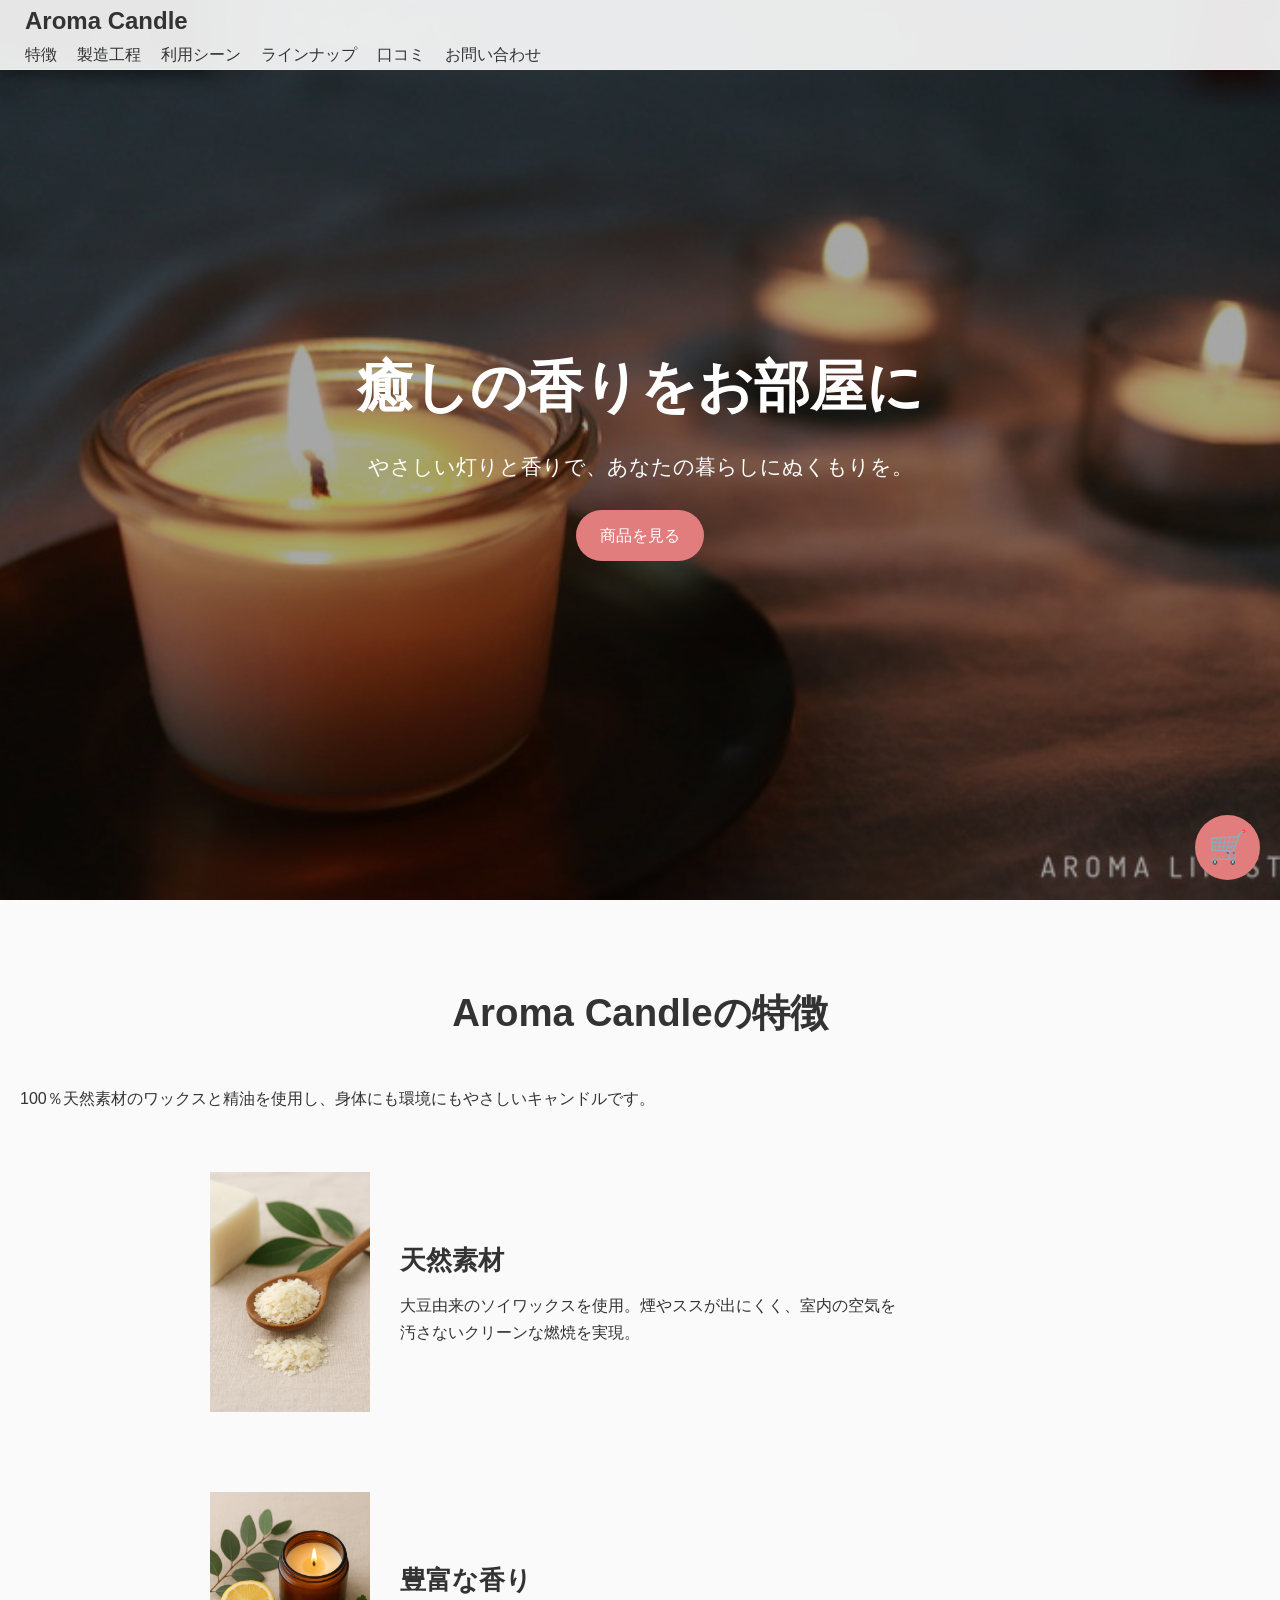
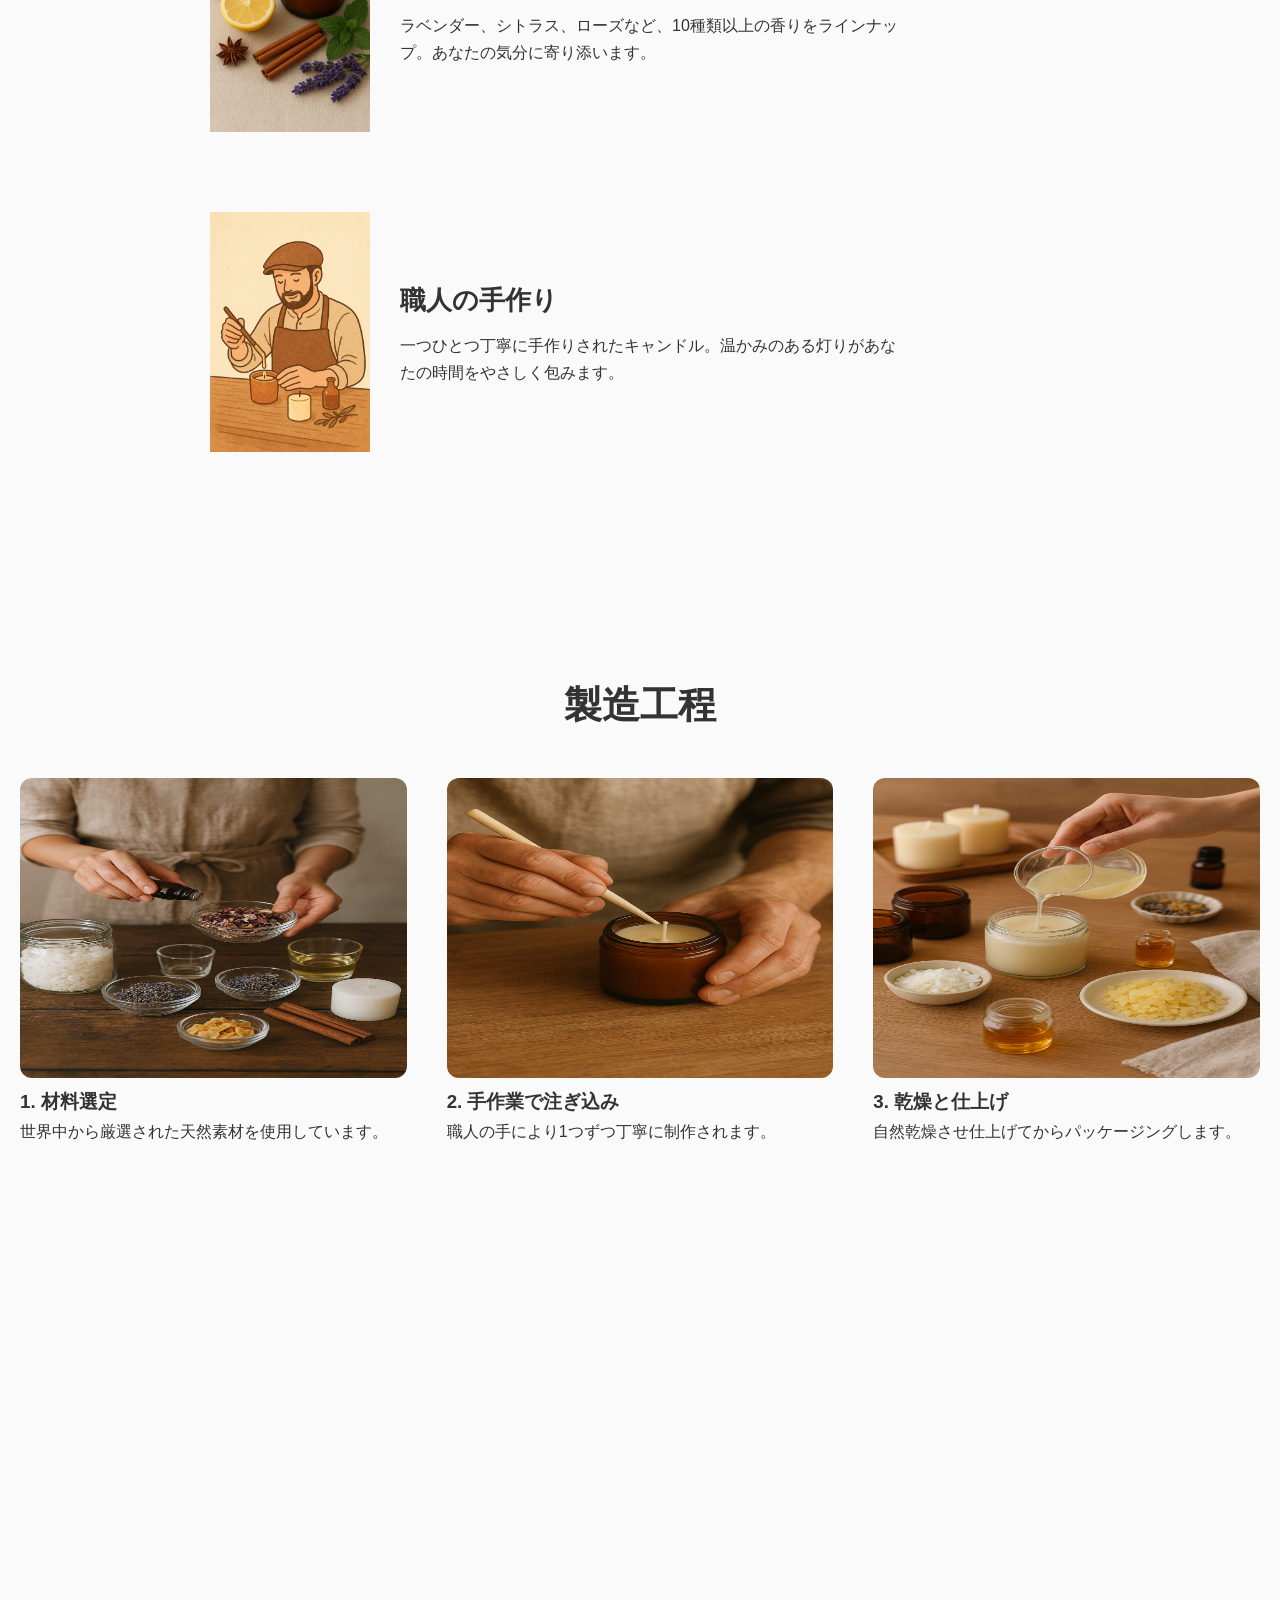
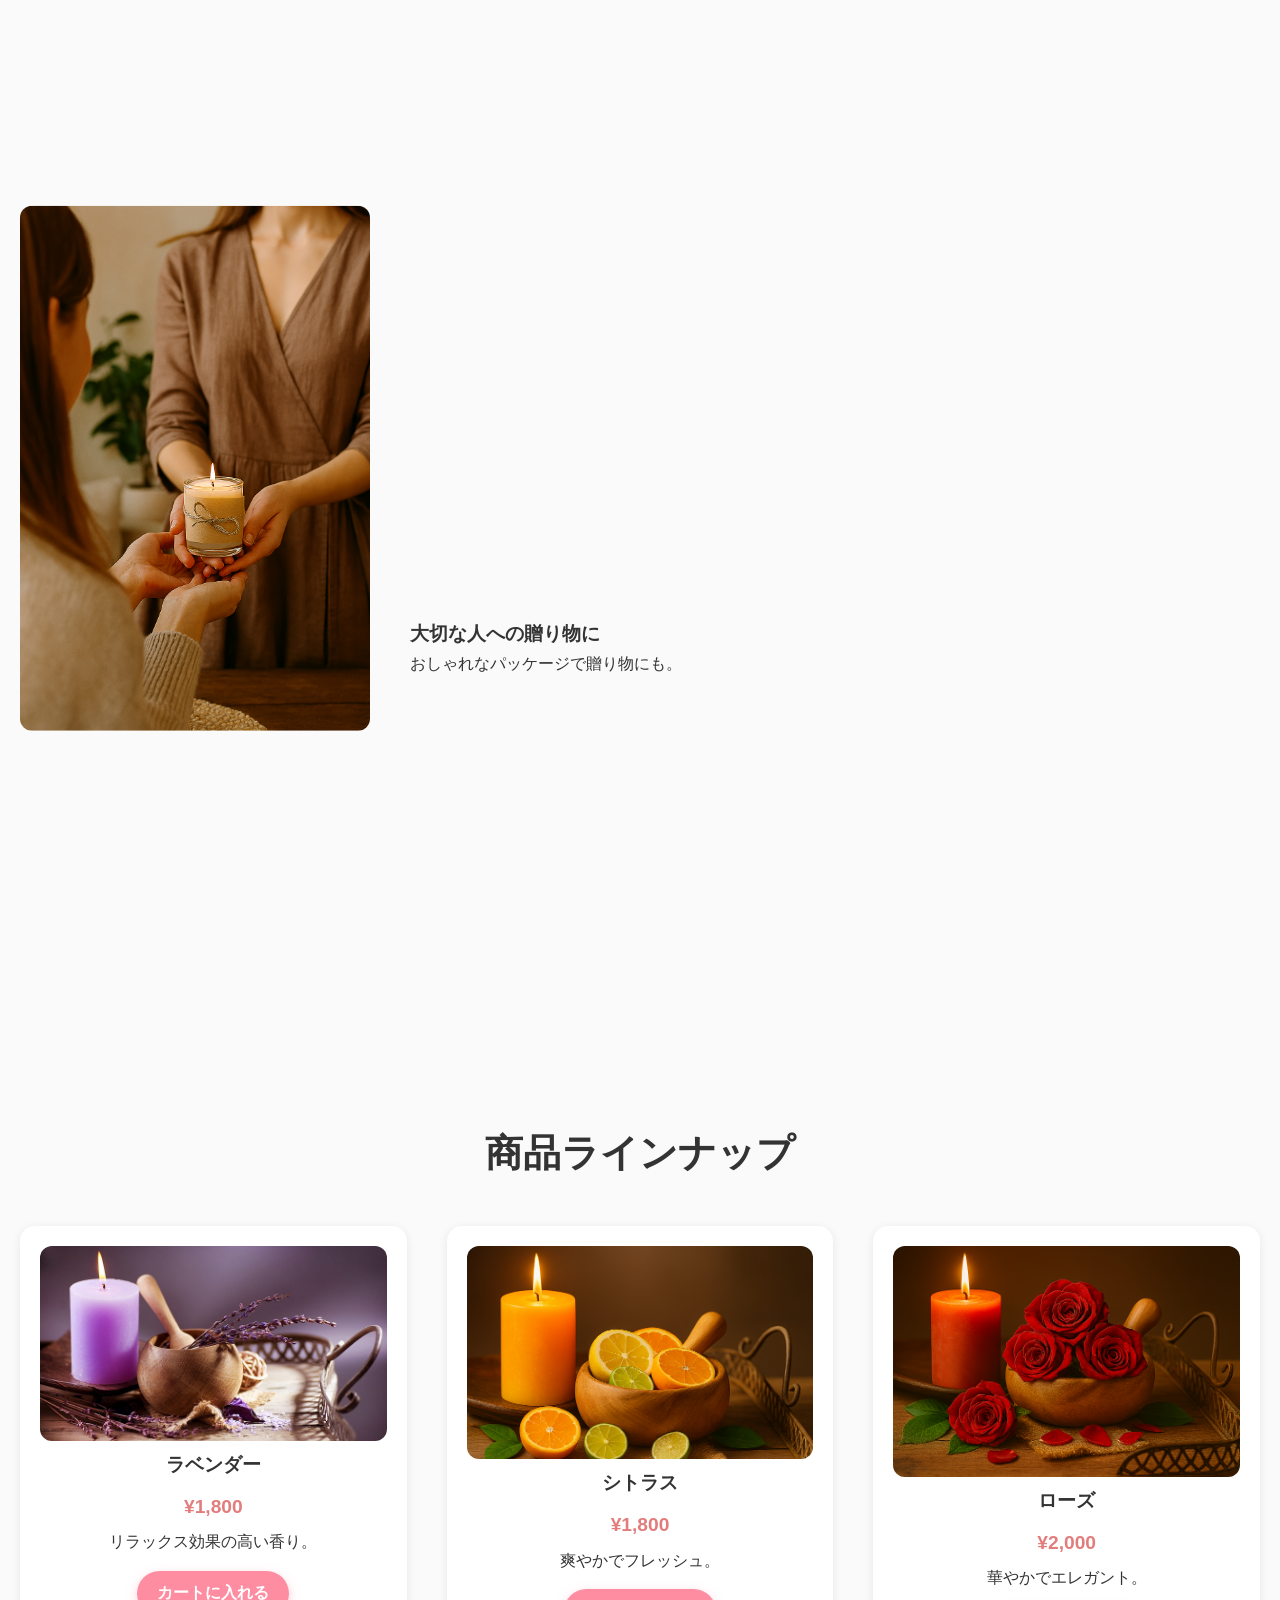
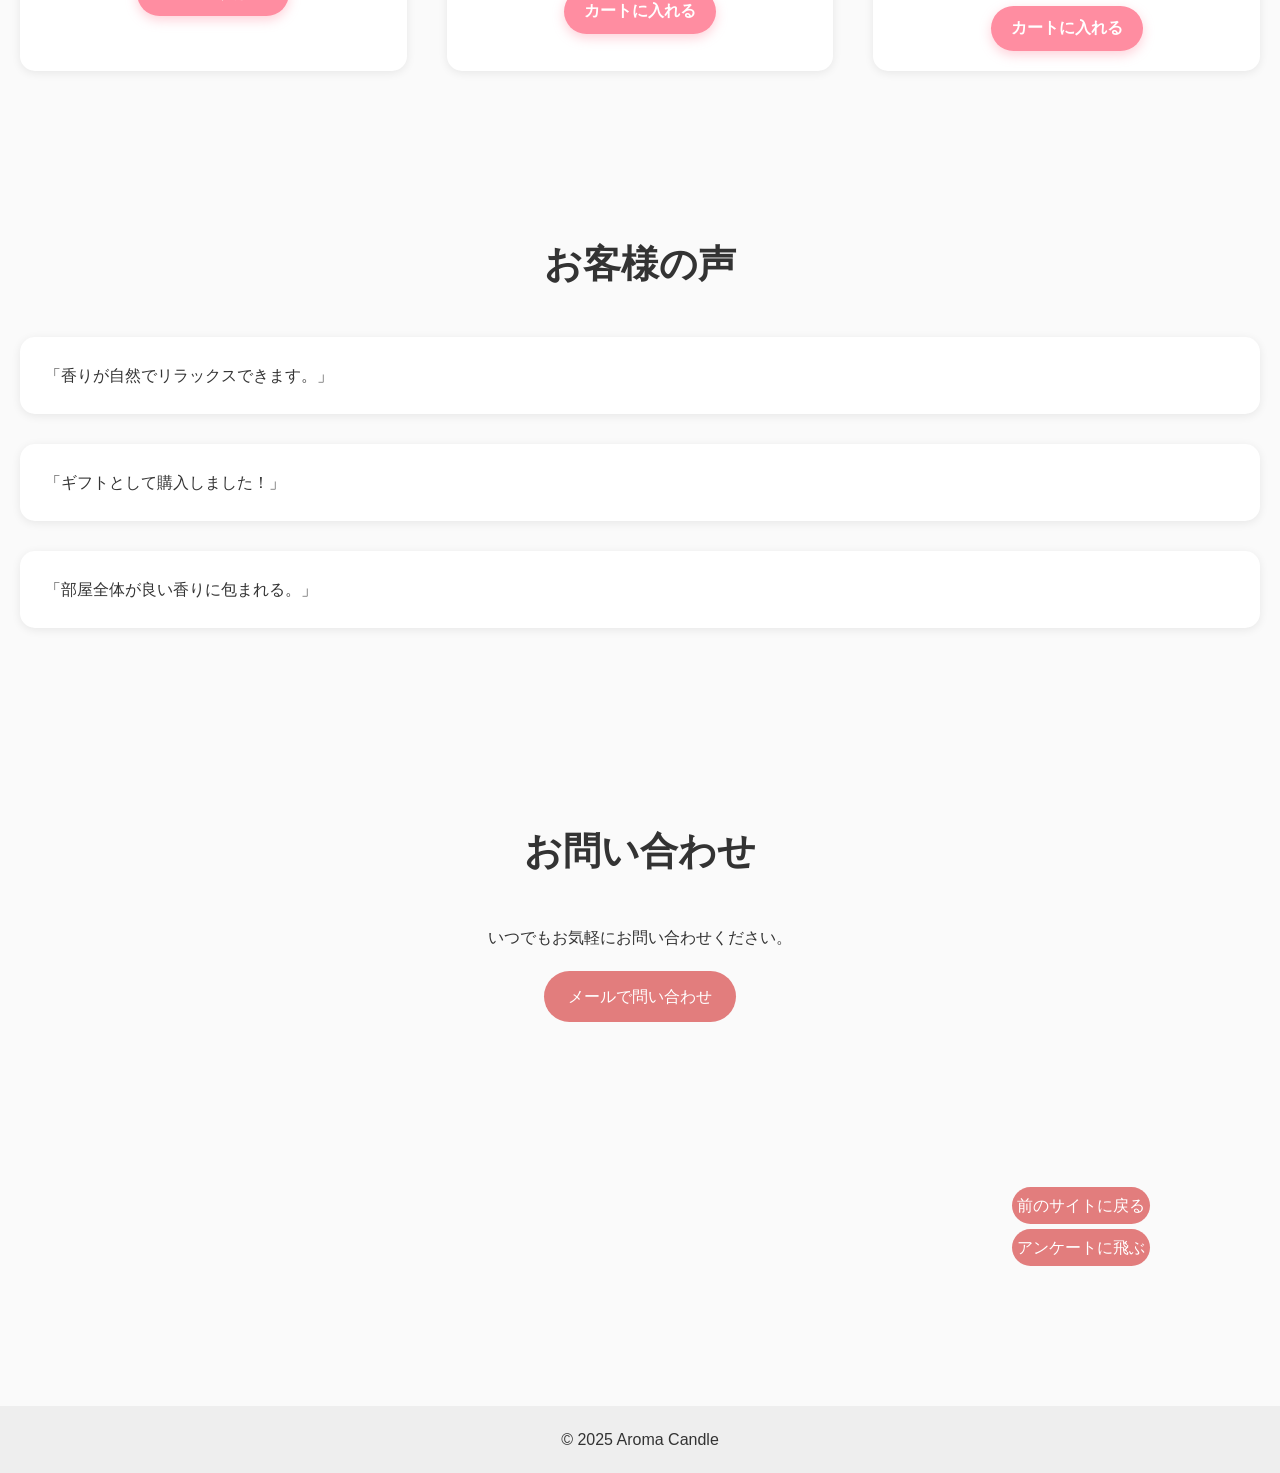
<file: index.html>
<!DOCTYPE html>
<html lang="ja">
<head>
  <meta charset="UTF-8">
  <meta name="viewport" content="width=device-width, initial-scale=1.0">
  <title>Aroma Candle – 癒しの香り</title>
  <link rel="stylesheet" href="./css/style.css">
</head>
<body>

  <!-- ヘッダー -->
  <header class="header">
    <div class="container">
      <h1 class="logo">Aroma Candle</h1>
      <div id="hamburger">☰</div>
      <ul class="nav-links">
        <li><a href="#about">特徴</a></li>
        <li><a href="#process">製造工程</a></li>
        <li><a href="#scene">利用シーン</a></li>
        <li><a href="#lineup">ラインナップ</a></li>
        <li><a href="#review">口コミ</a></li>
        <li><a href="#contact">お問い合わせ</a></li>
      </ul>
    </div>
  </header>

  <!-- カートアイコン -->
  <div id="cart-icon">🛒</div>

  <!-- メインビジュアル -->
  <section class="hero parallax-bg" style="background-image:url('./image/home-img.jpg');">
    <div class="hero-content fade-in">
      <h2>癒しの香りをお部屋に</h2>
      <p>やさしい灯りと香りで、あなたの暮らしにぬくもりを。</p>
      <a href="#lineup" class="btn">商品を見る</a>
    </div>
  </section>

  <!-- 特徴 -->
  <section id="about" class="about section">
    <h2 class="section-title fade-in">Aroma Candleの特徴</h2>
    <p class="section-desc fade-in">
      100％天然素材のワックスと精油を使用し、身体にも環境にもやさしいキャンドルです。
    </p>

    <div class="feature-block fade-in">
      <img src="./image/tennen.png" alt="">
      <div class="feature-text">
        <h3>天然素材</h3>
        <p>大豆由来のソイワックスを使用。煙やススが出にくく、室内の空気を汚さないクリーンな燃焼を実現。</p>
      </div>
    </div>

    <div class="feature-block fade-in">
      <img src="./image/kaori.png" alt="">
      <div class="feature-text">
        <h3>豊富な香り</h3>
        <p>ラベンダー、シトラス、ローズなど、10種類以上の香りをラインナップ。あなたの気分に寄り添います。</p>
      </div>
    </div>

    <div class="feature-block fade-in">
      <img src="./image/shokunin.png" alt="">
      <div class="feature-text">
        <h3>職人の手作り</h3>
        <p>一つひとつ丁寧に手作りされたキャンドル。温かみのある灯りがあなたの時間をやさしく包みます。</p>
      </div>
    </div>
  </section>

  <!-- 製造工程 -->
  <section id="process" class="process section">
    <h2 class="section-title fade-in">製造工程</h2>
    <div class="steps">
      <div class="step zoom-in">
        <img src="./image/select.png" alt="">
        <h3>1. 材料選定</h3>
        <p>世界中から厳選された天然素材を使用しています。</p>
      </div>

      <div class="step zoom-in">
        <img src="./image/tedukuri.png" alt="">
        <h3>2. 手作業で注ぎ込み</h3>
        <p>職人の手により1つずつ丁寧に制作されます。</p>
      </div>

      <div class="step zoom-in">
        <img src="./image/kansei.png" alt="">
        <h3>3. 乾燥と仕上げ</h3>
        <p>自然乾燥させ仕上げてからパッケージングします。</p>
      </div>
    </div>
  </section>

  <!-- 利用シーン -->
  <section id="scene" class="scene section">
    <h2 class="section-title fade-in">利用シーン</h2>

    <div class="scene-block slide-left parallax-img">
      <img src="./image/rerax.png">
      <div class="scene-text">
        <h3>おうち時間のリラックスに</h3>
        <p>読書や音楽を聴く時間に。</p>
      </div>
    </div>

    <div class="scene-block slide-right parallax-img">
      <img src="./image/present.png">
      <div class="scene-text">
        <h3>大切な人への贈り物に</h3>
        <p>おしゃれなパッケージで贈り物にも。</p>
      </div>
    </div>
  </section>

  <!-- 商品ラインナップ -->
  <section id="lineup" class="lineup section">
  <h2 class="section-title fade-in">商品ラインナップ</h2>
  <div class="cards">
    <div class="card zoom-in">
      <img src="./image/rabender-img.jpg">
      <h3>ラベンダー</h3>
      <p class="price">¥1,800</p> <!-- 価格追加 -->
      <p>リラックス効果の高い香り。</p>
      <button class="add-cart">カートに入れる</button>
    </div>

    <div class="card zoom-in">
      <img src="./image/sitorasu-img2.png">
      <h3>シトラス</h3>
      <p class="price">¥1,800</p>
      <p>爽やかでフレッシュ。</p>
      <button class="add-cart">カートに入れる</button>
    </div>

    <div class="card zoom-in">
      <img src="./image/rozu-img.png">
      <h3>ローズ</h3>
      <p class="price">¥2,000</p>
      <p>華やかでエレガント。</p>
      <button class="add-cart">カートに入れる</button>
    </div>
  </div>
</section>


  <!-- 口コミ -->
  <section id="review" class="review section">
    <h2 class="section-title fade-in">お客様の声</h2>
    <div class="reviews">
      <div class="review-item slide-left">
        <p>「香りが自然でリラックスできます。」</p>
      </div>
      <div class="review-item slide-right">
        <p>「ギフトとして購入しました！」</p>
      </div>
      <div class="review-item slide-left">
        <p>「部屋全体が良い香りに包まれる。」</p>
      </div>
    </div>
  </section>

  <!-- お問い合わせ -->
  <section id="contact" class="contact section fade-in">
    <h2 class="section-title">お問い合わせ</h2>
    <p>いつでもお気軽にお問い合わせください。</p>
    <a href="mailto:info@example.com" class="btn">メールで問い合わせ</a>
  </section>
  <section id="next" class="next section">
    <a href="https://web-sitetest.netlify.app/" class="btn">前のサイトに戻る</a>
    <a href="https://forms.gle/h76msqTXCJdALEBP9" class="btn">アンケートに飛ぶ</a>
  </section>
  <footer class="footer">
    <p>&copy; 2025 Aroma Candle</p>
  </footer>

  <script src="./javascript/script.js"></script>
</body>
</html>
</file>
<file: css/style.css>
/* ===========================
   基本リセット
=========================== */
* {
  margin: 0;
  padding: 0;
  box-sizing: border-box;
}

body {
  font-family: "Noto Sans JP", sans-serif;
  line-height: 1.7;
  color: #333;
  background: #fafafa;
  overflow-x: hidden;
}

/* ===========================
   ヘッダー
=========================== */
.header {
  position: fixed;
  top: 0;
  left: 0;
  width: 100%;
  height: 70px;
  background: rgba(255, 255, 255, 0.9);
  backdrop-filter: blur(6px);
  display: flex;
  justify-content: space-between;
  align-items: center;
  padding: 0 25px;
  z-index: 1000;
  border-bottom: 1px solid #eee;
}

.logo {
  font-size: 1.5rem;
  font-weight: bold;
}

.nav-links {
  list-style: none;
  display: flex;
  gap: 20px;
}

.nav-links a {
  color: #333;
  text-decoration: none;
  font-size: 1rem;
}

#hamburger {
  display: none;
  cursor: pointer;
  font-size: 1.5rem;
}

/* スマホ用ナビ */
@media (max-width: 768px) {
  .nav-links {
    position: fixed;
    top: 70px;
    right: -100%;
    width: 70%;
    height: calc(100% - 70px);
    background: rgba(255, 141, 161, 0.95);
    flex-direction: column;
    padding: 40px 20px;
    gap: 25px;
    transition: 0.3s ease;
  }

  .nav-links.active {
    right: 0;
  }

  #hamburger {
    display: block;
  }
}

/* ===========================
   HERO SECTION
=========================== */
.hero {
  height: 100vh;
  min-height: 600px;
  background-size: cover;
  background-position: center;
  background-attachment: fixed;
  background: url("../image/home-img.jpg");
  display: flex;
  align-items: center;
  justify-content: center;
  text-align: center;
  padding: 0 20px;
  position: relative;
}

.hero::before {
  content: "";
  position: absolute;
  inset: 0;
  background: rgba(0,0,0,0.35);
}

.hero-content {
  position: relative;
  color: #fff;
  max-width: 800px;
}

.hero h2 {
  font-size: 3.5rem;
  margin-bottom: 15px;
}

.hero p {
  font-size: 1.3rem;
  margin-bottom: 25px;
}

.btn {
  display: inline-block;
  background: #e27d7d;
  padding: 12px 24px;
  color: #fff;
  text-decoration: none;
  border-radius: 30px;
  transition: 0.2s;
}

.btn:hover {
  opacity: 0.8;
}

/* ===========================
   セクション共通
=========================== */
.section {
  padding: 80px 20px;
}

.section-title {
  font-size: 2.4rem;
  text-align: center;
  margin-bottom: 40px;
}

/* ===========================
   スクロールアニメーション
=========================== */
.fade-in {
  opacity: 0;
  transform: translateY(30px);
  transition: all 0.8s ease-out;
}

.slide-left {
  opacity: 0;
  transform: translateX(-50px);
  transition: all 0.8s ease-out;
}

.slide-right {
  opacity: 0;
  transform: translateX(50px);
  transition: all 0.8s ease-out;
}

.zoom-in {
  opacity: 0;
  transform: scale(0.8);
  transition: all 0.8s ease-out;
}

.in-view {
  opacity: 1;
  transform: none;
}

/* ===========================
   特徴（feature-block）
=========================== */
.feature-block {
  display: flex;
  align-items: center;
  gap: 30px;
  margin: 40px auto;
  max-width: 900px;
  padding: 20px;
}

.feature-block img {
  width: 160px;
  height: auto;
  object-fit: contain;
  flex-shrink: 0;
  display: block;
}

.feature-text {
  max-width: 500px;
}

.feature-text h3 {
  font-size: 1.6rem;
  margin-bottom: 10px;
}

.feature-text p {
  font-size: 1rem;
  line-height: 1.7;
}

@media (max-width: 768px) {
  .feature-block {
    flex-direction: column;
    text-align: center;
  }
  .feature-block img {
    width: 140px;
  }
}

/* ===========================
   製造工程
=========================== */
.steps {
  display: grid;
  grid-template-columns: repeat(auto-fit, minmax(260px, 1fr));
  gap: 40px;
}

.step img {
  width: 100%;
  max-height: 300px;
  border-radius: 12px;
}

/* ===========================
   利用シーン
=========================== */
.scene-block {
  display: flex;
  align-items: center;
  gap: 40px;
  margin-bottom: 50px;
}

.scene-block img {
  width: 350px;
  border-radius: 12px;
}

@media (max-width: 768px) {
  .scene-block {
    flex-direction: column;
    text-align: center;
  }
  .scene-block img {
    width: 80%;
  }
}

/* ===========================
   商品ラインナップ
=========================== */
.cards {
  display: grid;
  grid-template-columns: repeat(auto-fit, minmax(230px, 1fr));
  gap: 40px;
}

.card {
  background: #fff;
  padding: 20px;
  text-align: center;
  border-radius: 15px;
  box-shadow: 0 2px 10px rgba(0,0,0,0.08);
}

.card img {
  width: 100%;
  border-radius: 12px;
}

.card .price {
  font-size: 1.2rem;
  font-weight: bold;
  color: #e27d7d; /* ボタンと色を揃える */
  margin: 10px 0 5px;
}

/* カートボタン */
.card .add-cart {
  display: inline-block;
  padding: 12px 20px;
  margin-top: 15px;
  background: #ff8da1;
  color: #fff;
  border: none;
  border-radius: 30px;
  font-size: 1rem;
  font-weight: bold;
  cursor: pointer;
  transition: 0.3s ease;
  box-shadow: 0 4px 12px rgba(255,141,161,0.4);
}

.card .add-cart:hover {
  transform: translateY(-3px);
  box-shadow: 0 6px 16px rgba(255,141,161,0.55);
}

.card .add-cart:active {
  transform: translateY(0) scale(0.97);
}

/* カートアイコン */
#cart-icon {
  position: fixed;
  bottom: 20px;
  right: 20px;
  width: 65px;
  height: 65px;
  background: #e27d7d;
  border-radius: 50%;
  display: flex;
  justify-content: center;
  align-items: center;
  cursor: pointer;
  z-index: 1200;
  font-size: 2rem;
  color: #fff;
}

/* ===========================
   口コミ
=========================== */
.review-item {
  background: #fff;
  padding: 25px;
  margin-bottom: 30px;
  border-radius: 15px;
  box-shadow: 0 2px 10px rgba(0,0,0,0.08);
}

/* ===========================
   お問い合わせ
=========================== */
.contact {
  text-align: center;
}

.contact .btn {
  margin-top: 20px;
}

/* ===========================
   次へ
=========================== */
.next .btn {
  padding: 5px;
  margin-left: 80%;
  margin-top: 5px;
}

/* ===========================
   フッター
=========================== */
.footer {
  text-align: center;
  padding: 20px;
  background: #eee;
  margin-top: 60px;
}

/* --- 省略: 基本リセットやヘッダーは前回と同じ --- */

/* パララックス背景 */
.parallax-bg {
  background-attachment: fixed;
  background-size: cover;
  background-position: center;
}

/* 画像パララックス */
.parallax-img img {
  transition: transform 0.2s linear;
}

/* スクロールアニメーション */
.fade-in {
  opacity: 0;
  transform: translateY(30px);
  transition: all 0.8s ease-out;
}

.slide-left {
  opacity: 0;
  transform: translateX(-50px);
  transition: all 0.8s ease-out;
}

.slide-right {
  opacity: 0;
  transform: translateX(50px);
  transition: all 0.8s ease-out;
}

.zoom-in {
  opacity: 0;
  transform: scale(0.8);
  transition: all 0.8s ease-out;
}

.in-view {
  opacity: 1;
  transform: none;
}
</file>
